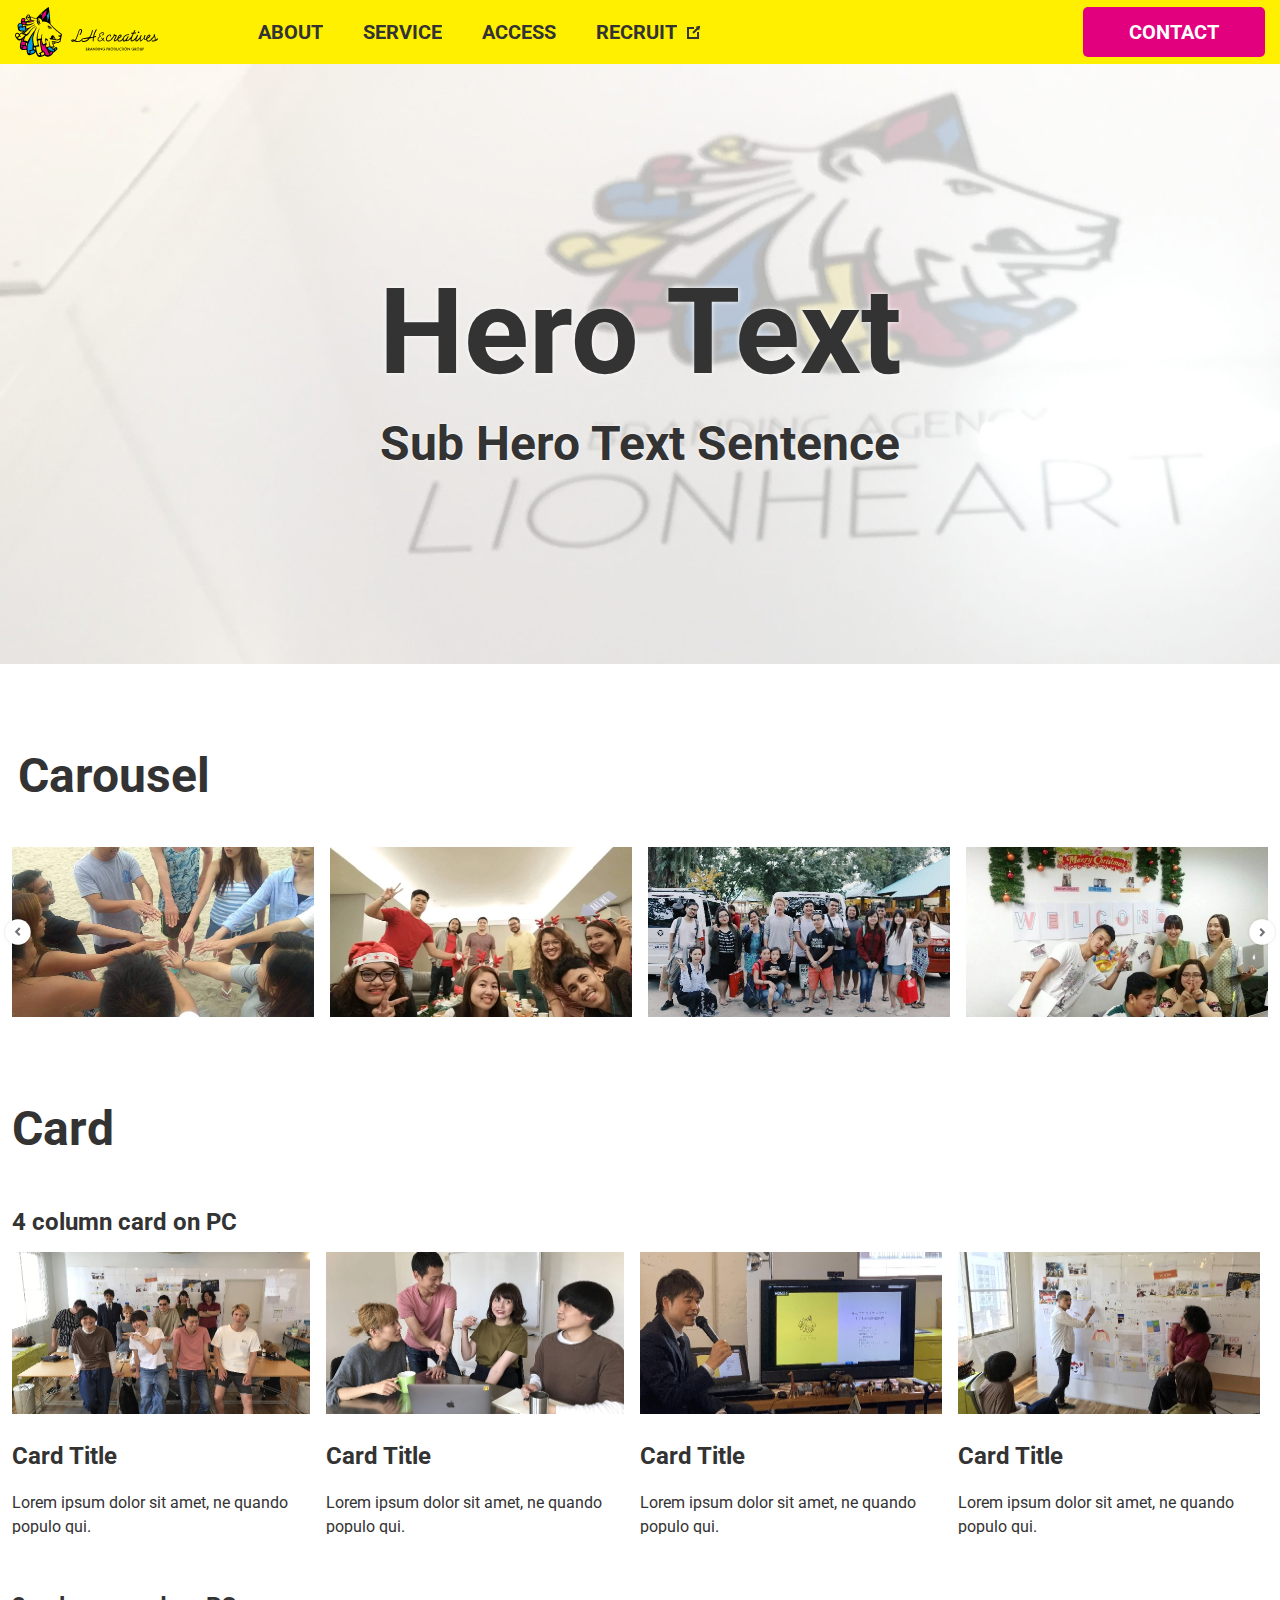
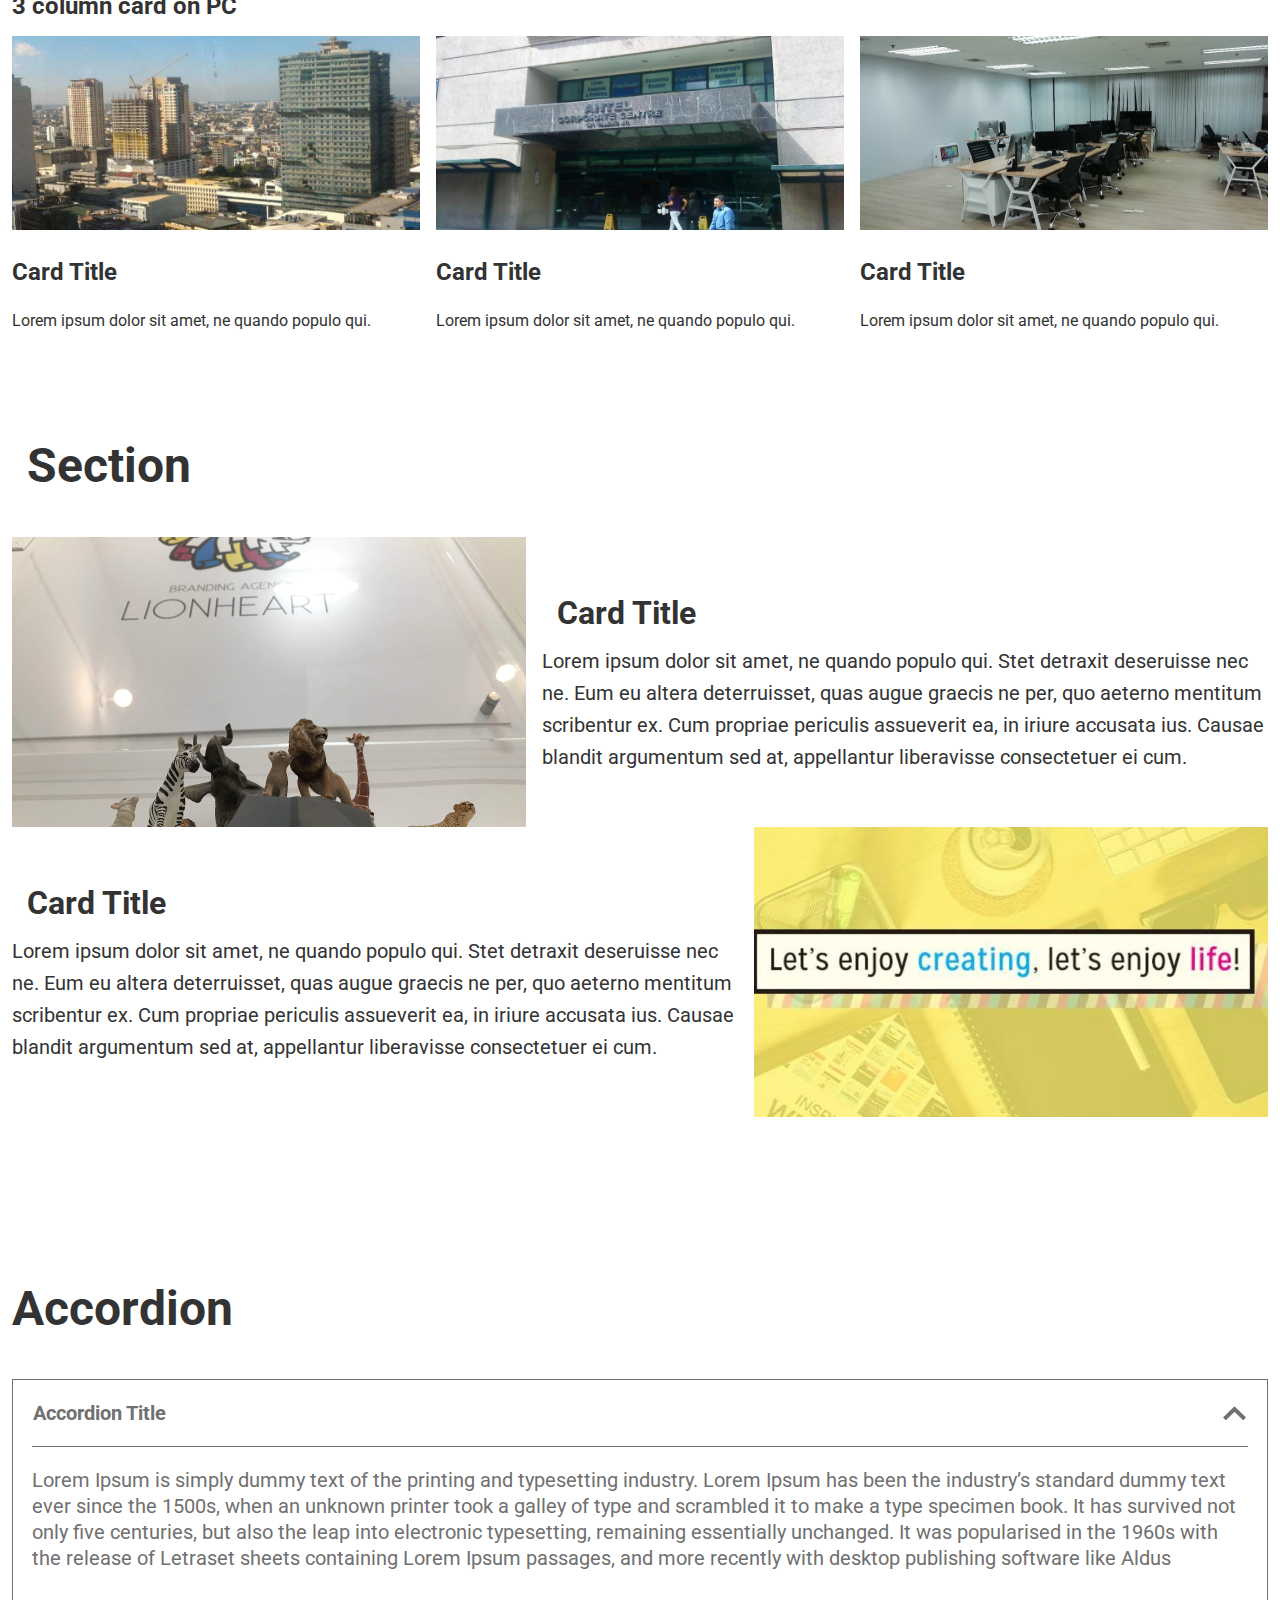
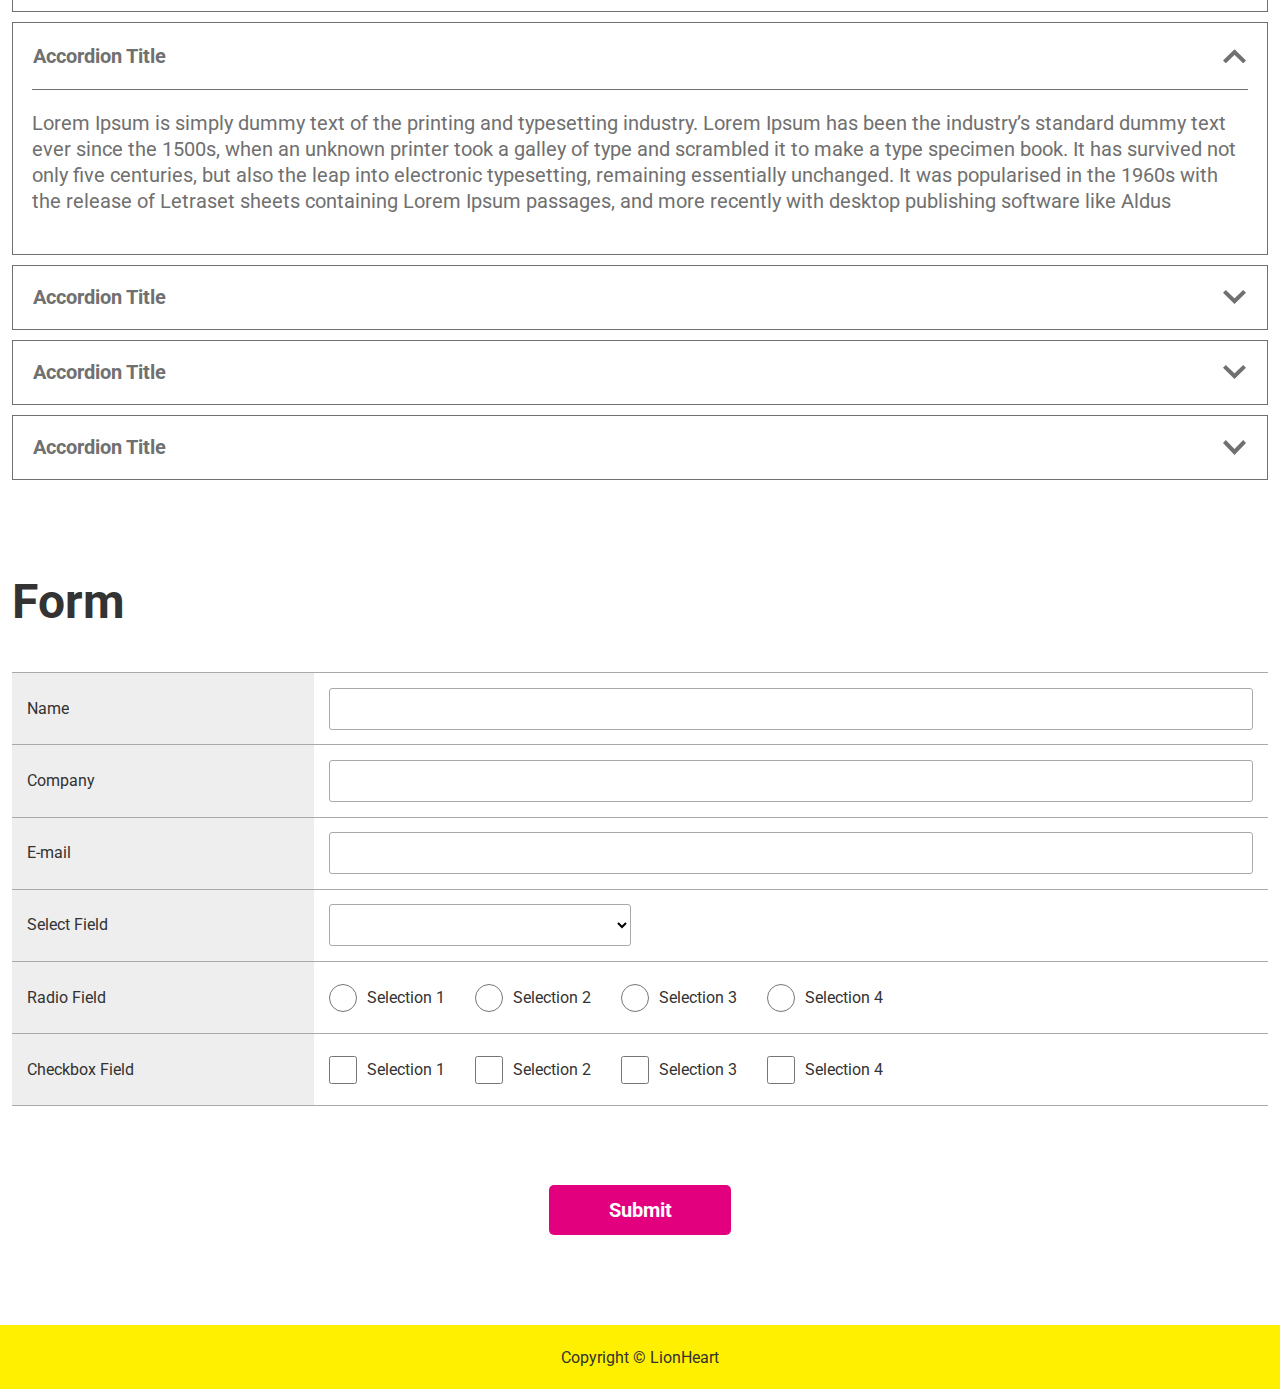
<file: index.html>
<!DOCTYPE html>
<html lang="en">
  <head>
    <meta charset="UTF-8">
    <meta name="viewport" content="width=device-width, initial-scale=1.0">
    <title>Website Component</title>
    <link rel="stylesheet" href="css/global.css">
    <link rel="preconnect" href="https://fonts.googleapis.com">
    <link rel="preconnect" href="https://fonts.gstatic.com" crossorigin>
    <link href="https://fonts.googleapis.com/css2?family=Roboto:ital,wght@0,100;0,300;0,400;0,500;0,700;0,900;1,100;1,300;1,400;1,500;1,700;1,900&display=swap" rel="stylesheet">
  </head>
  <body>
    <header id="header"></header>
    <main>
      <div id="hero"></div>
      <div id="carousel"></div>
      <div id="card"></div>
      <div id="section"></div>
      <div id="accordion"></div>
      <div id="form"></div>
    </main>
    <footer id="footer">
      <p>Copyright © LionHeart</p>
    </footer>

    <script>
      document.addEventListener("DOMContentLoaded", () => {
        fetch('components/header.html')
          .then(response => response.text())
          .then(data => document.getElementById('header').innerHTML = data);

        fetch('components/hero.html')
          .then(response => response.text())
          .then(data => document.getElementById('hero').innerHTML = data);
        
        fetch('components/carousel.html')
          .then(response => response.text())
          .then(data => {
            document.getElementById('carousel').innerHTML = data;

            const carouselImages = document.querySelector('#carousel-images');
            const prevButton = document.querySelector('.carousel-arrow.prev');
            const nextButton = document.querySelector('.carousel-arrow.next');

            let currentMargin = 0;
            const imageWidth = 318;
            const totalImages = document.querySelectorAll('#carousel-images img').length;
            const maxMargin = -(imageWidth * (totalImages - 1));

            const updateCarousel = () => {
              carouselImages.style.marginLeft = `${currentMargin}px`;
            };

            // Margin limit steps in px: 0, 318, 636, 954, 1272 and 1590
            prevButton.addEventListener('click', () => {
              if (currentMargin <= 1272) {
                currentMargin += imageWidth;
                updateCarousel();
              }
            });

            nextButton.addEventListener('click', () => {
              if (currentMargin >= -1272) {
                currentMargin -= imageWidth;
                updateCarousel();
              }
            });

            updateCarousel();
          });

        fetch('components/card.html')
          .then(response => response.text())
          .then(data => document.getElementById('card').innerHTML = data);

        fetch('components/section.html')
          .then(response => response.text())
          .then(data => document.getElementById('section').innerHTML = data);

        fetch('components/accordion.html')
          .then(response => response.text())
          .then(data => {
            document.getElementById('accordion').innerHTML = data;

            const accordions = document.querySelectorAll('.accordion');
            accordions[0].classList.toggle('open');
            accordions[1].classList.toggle('open');

            accordions.forEach((accordion) => {
              const arrow = accordion.querySelector('.accordion-arrow');
              const header = accordion.querySelector('.accordion-header');
              const content = accordion.querySelector('.accordion-content');
              
              const toggleAccordion = () => {
                if (accordion.classList.contains('open')) {
                    content.style.display = 'flex';
                    content.style.marginBottom = 'auto';
                } else {
                  content.style.display = 'none';
                }
              }

              toggleAccordion();

              arrow.addEventListener('click', () => {
                accordion.classList.toggle('open');
                toggleAccordion();
              });
            });
          });

        fetch('components/form.html')
          .then(response => response.text())
          .then(data => document.getElementById('form').innerHTML = data);
      });
    </script>
  </body>
</html>
</file>
<file: css/global.css>
* {
  margin: 0;
  padding: 0;
  box-sizing: border-box;
  overflow-x: hidden;
}

body {
  background-color: #ffffff;
  display: flex;
  flex-direction: column;
  justify-content: center;
  align-items: center;
}

main {
  width: 100vw;
}

main div {
  display: flex;
  align-items: center;
  flex-direction: column;
}

header {
  height: 64px;
  width: 100%;
}

#hero {
  height: 600px;
  width: 100vw;
  margin: 0 0 45px 0;
}

#carousel {
  height: 263px;
  width: 100vw;
  margin: 90px 0;
  flex-wrap: wrap;
}

#card {
  height: 1750px;
  max-width: 1256px;
  margin: 0 auto 60px auto;
}

#section {
  height: 1300px;
  max-width: 1256px;
  margin: 0 auto 90px auto;
}

#accordion {
  height: 1125px;
  max-width: 1256px;
  margin: 0 auto 90px auto;
}

#form {
  height: 989px;
  max-width: 1256px;
  margin: 0 auto 90px auto;
}

footer {
  height: 64px;
  min-width: 100%;
  background: var(--main-yellow) 0% 0% no-repeat padding-box;
  background: #FFF000 0% 0% no-repeat padding-box;
  display: flex;
  justify-content: center;
  align-items: center;
  text-align: center;
  font: normal normal normal 16px/21px Roboto;
  letter-spacing: 0px;
  color: #333333;
}

@media (min-width: 376px) {
  #card {
    height: 847px;
    margin: 0 auto 90px auto;
  }
  
  #section {
    height: 753px;
    max-width: 1256px;
    margin: 0 auto 90px auto;
  }

  #accordion {
    height: 803px;
  }

  #form {
    height: 655px;
    max-width: 1256px;
    margin: 0 auto 90px auto;
  }
}
</file>
